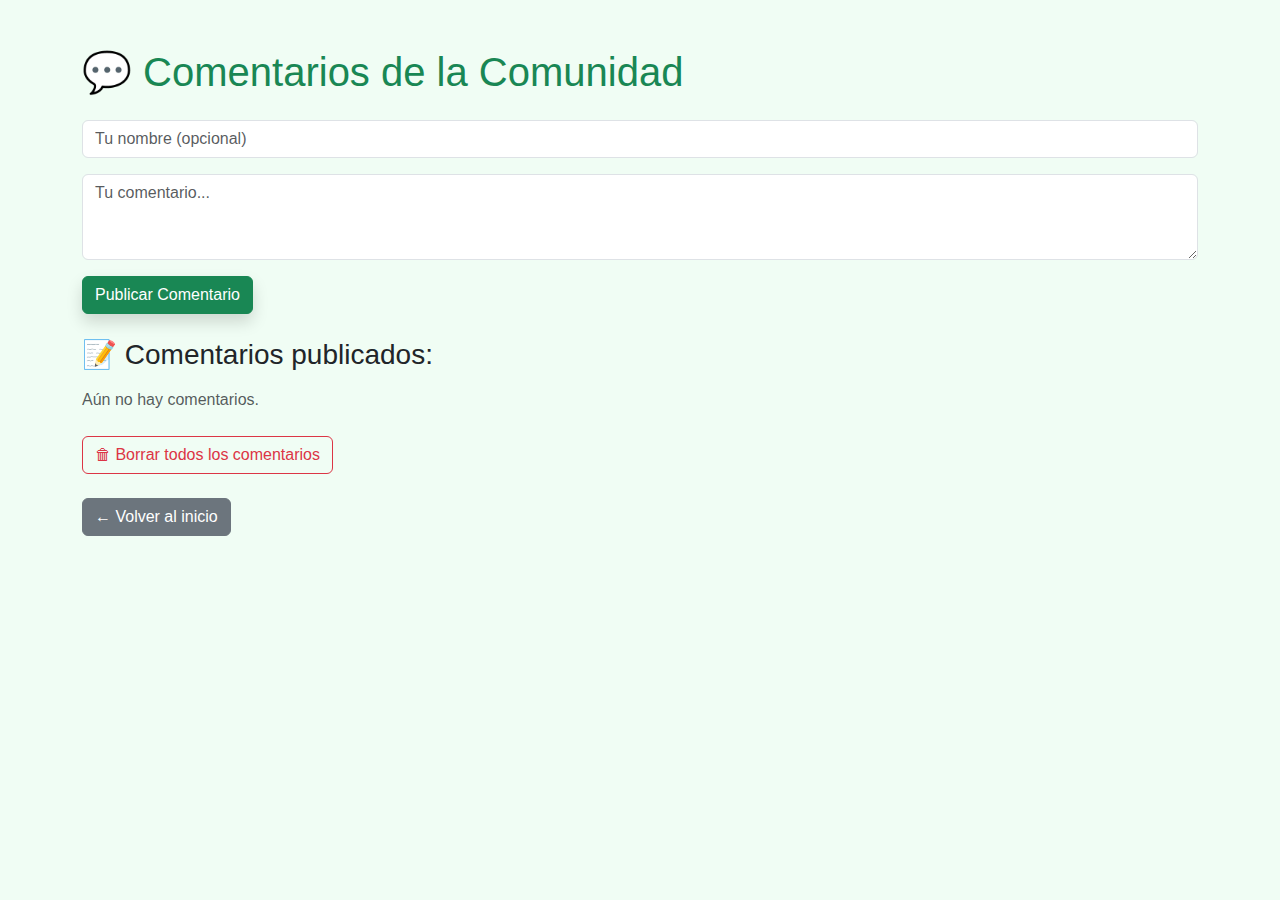
<file: Comentarios.html>
<!DOCTYPE html>
<html lang="es">
<head>
    <meta charset="UTF-8">
    <title>Comentarios</title>
    <meta name="viewport" content="width=device-width, initial-scale=1.0">

    <link href="https://cdn.jsdelivr.net/npm/bootstrap@5.3.0/dist/css/bootstrap.min.css" rel="stylesheet">
    <link rel="stylesheet" href="https://cdnjs.cloudflare.com/ajax/libs/animate.css/4.1.1/animate.min.css"/>
    
    <style>
        body {
            background: #f0fdf4;
            font-family: 'Segoe UI', sans-serif;
        }

        .comentario-card {
            border-left: 5px solid #16a34a;
            transition: all 0.3s ease;
        }

        .comentario-card:hover {
            background-color: #e6f4ea;
            transform: scale(1.01);
        }

        .fadeInCustom {
            animation: fadeIn 0.8s;
        }

        .d-none {
            display: none !important;
        }
    </style>
</head>
<body>
    <div class="container mt-5">
        <h1 class="text-success mb-4 animate__animated animate__fadeInDown">💬 Comentarios de la Comunidad</h1>

        <div id="feedback" class="alert alert-danger d-none" role="alert"></div>

        <form id="comentarioForm" class="mb-4">
            <div class="mb-3">
                <input type="text" id="nombre" class="form-control" placeholder="Tu nombre (opcional)">
            </div>
            <div class="mb-3">
                <textarea id="comentario" class="form-control" rows="3" placeholder="Tu comentario..." required></textarea>
            </div>
            <button type="submit" class="btn btn-success shadow">Publicar Comentario</button>
        </form>

        <div id="comentariosGuardados" class="mb-4">
            <h3 class="mb-3">📝 Comentarios publicados:</h3>
        </div>

        <button id="borrarComentarios" class="btn btn-outline-danger">🗑 Borrar todos los comentarios</button>
        <div class="mt-4">
            <a href="index.html" class="btn btn-secondary">← Volver al inicio</a>
        </div>
    </div>

    <script>
        const form = document.getElementById("comentarioForm");
        const nombreInput = document.getElementById("nombre");
        const comentarioInput = document.getElementById("comentario");
        const zonaComentarios = document.getElementById("comentariosGuardados");
        const borrarBtn = document.getElementById("borrarComentarios");
        const feedback = document.getElementById("feedback");

        function mostrarFeedback(msg, tipo = "danger") {
            feedback.textContent = msg;
            feedback.className = `alert alert-${tipo}`;
            feedback.classList.remove("d-none");
            setTimeout(() => feedback.classList.add("d-none"), 3000);
        }

        function crearComentarioCard({ nombre, comentario, fecha }) {
            const card = document.createElement("div");
            card.className = "card comentario-card mb-3 animate__animated animate__fadeInUp";
            card.innerHTML = `
                <div class="card-body">
                    <h5 class="card-title mb-1">${nombre}</h5>
                    <small class="text-muted">${fecha}</small>
                    <p class="card-text mt-2 mb-0">• ${comentario}</p>
                </div>
            `;
            return card;
        }

        function cargarComentarios() {
            zonaComentarios.innerHTML = "<h3 class='mb-3'>📝 Comentarios publicados:</h3>";
            let comentarios = JSON.parse(localStorage.getItem("comentariosEcoFood")) || [];

            comentarios = comentarios.map(com => {
                if (typeof com === "string") {
                    return {
                        nombre: "Anónimo 🤖",
                        comentario: com,
                        fecha: "Fecha desconocida"
                    };
                }
                return com;
            });

            if (comentarios.length === 0) {
                zonaComentarios.innerHTML += "<p class='text-muted'>Aún no hay comentarios.</p>";
                return;
            }

            comentarios.forEach(com => {
                const card = crearComentarioCard(com);
                zonaComentarios.appendChild(card);
            });
        }

        form.addEventListener("submit", function(e) {
            e.preventDefault();

            const nombre = nombreInput.value.trim() || "Anónimo 🤖";
            const comentario = comentarioInput.value.trim();
            const fecha = new Date().toLocaleString("es-CL");

            if (!comentario) {
                mostrarFeedback("Por favor, escribe un comentario.");
                return;
            }

            let comentarios = JSON.parse(localStorage.getItem("comentariosEcoFood")) || [];

            const ultimo = comentarios[comentarios.length - 1];
            const ultimoTexto = typeof ultimo === "string" ? ultimo : ultimo?.comentario;
            if (comentario === ultimoTexto) {
                mostrarFeedback("Este comentario ya fue publicado.");
                return;
            }

            const nuevo = { nombre, comentario, fecha };
            comentarios.push(nuevo);
            localStorage.setItem("comentariosEcoFood", JSON.stringify(comentarios));

            const nuevaCard = crearComentarioCard(nuevo);
            zonaComentarios.appendChild(nuevaCard);
            comentarioInput.value = "";
            nombreInput.value = "";
        });

        borrarBtn.addEventListener("click", () => {
            if (confirm("¿Estás seguro de que quieres borrar todos los comentarios?")) {
                localStorage.removeItem("comentariosEcoFood");
                cargarComentarios();
            }
        });

        cargarComentarios();
    </script>
</body>
</html>
</file>
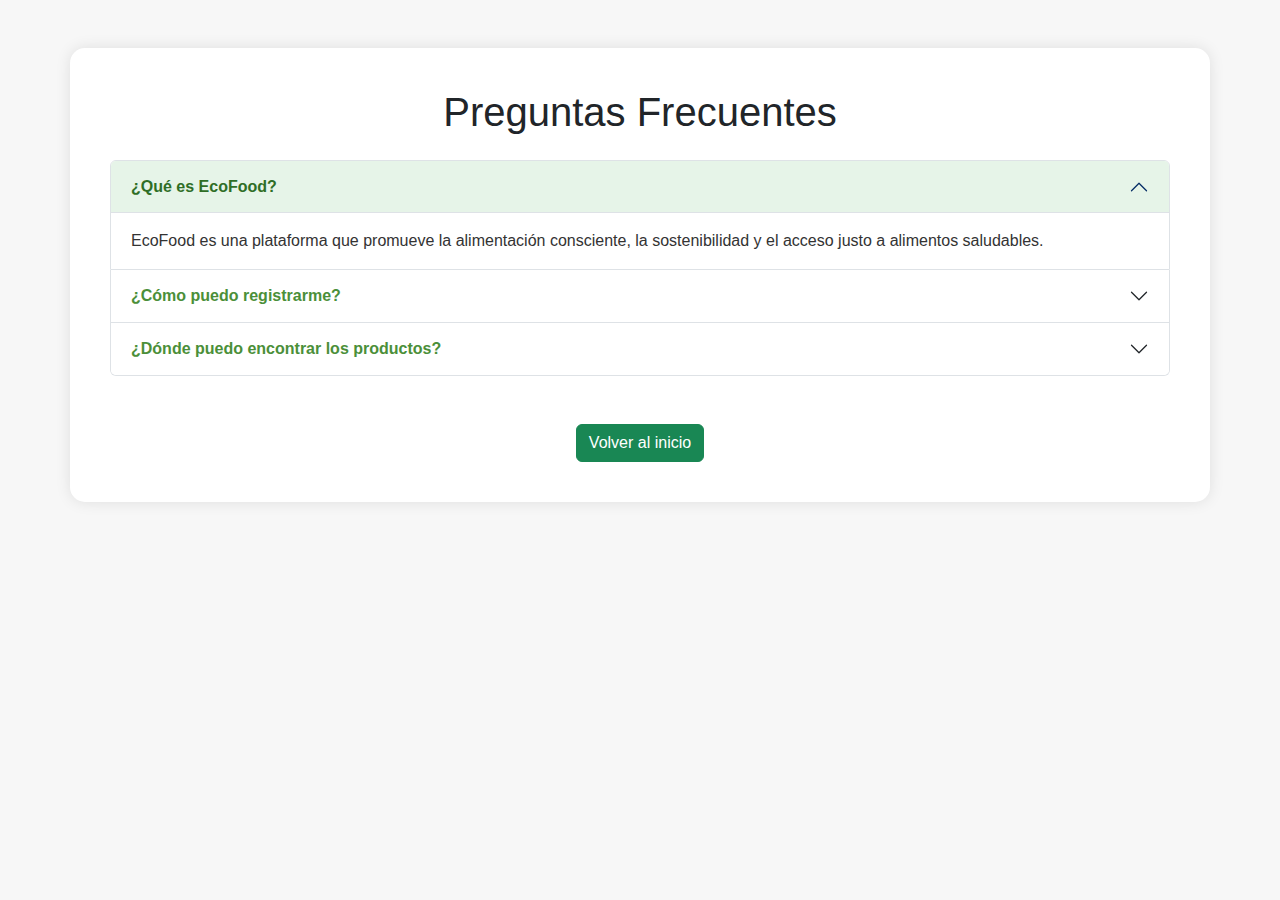
<file: faq.html>
<!DOCTYPE html>
<html lang="es">
<head>
<meta charset="UTF-8">
<meta name="viewport" content="width=device-width, initial-scale=1">
<title>Preguntas Frecuentes - EcoFood</title>
<link href="https://cdn.jsdelivr.net/npm/bootstrap@5.3.0/dist/css/bootstrap.min.css" rel="stylesheet">
<link rel="stylesheet" href="Css/faq.css">
</head>
<body>
<div class="container mt-5 faq-container">
    <h1 class="text-center mb-4">Preguntas Frecuentes</h1>

    <div class="accordion" id="faqAccordion">
    <!-- Pregunta 1 -->
    <div class="accordion-item">
        <h2 class="accordion-header" id="headingOne">
        <button class="accordion-button" type="button" data-bs-toggle="collapse" data-bs-target="#faq1" aria-expanded="true" aria-controls="faq1">
            ¿Qué es EcoFood?
        </button>
        </h2>
        <div id="faq1" class="accordion-collapse collapse show" aria-labelledby="headingOne" data-bs-parent="#faqAccordion">
        <div class="accordion-body">
            EcoFood es una plataforma que promueve la alimentación consciente, la sostenibilidad y el acceso justo a alimentos saludables.
        </div>
        </div>
    </div>

    <!-- Pregunta 2 -->
    <div class="accordion-item">
        <h2 class="accordion-header" id="headingTwo">
        <button class="accordion-button collapsed" type="button" data-bs-toggle="collapse" data-bs-target="#faq2" aria-expanded="false" aria-controls="faq2">
            ¿Cómo puedo registrarme?
        </button>
        </h2>
        <div id="faq2" class="accordion-collapse collapse" aria-labelledby="headingTwo" data-bs-parent="#faqAccordion">
        <div class="accordion-body">
            Puedes registrarte desde la sección de “¡Únete Ya!” en la página principal o haciendo clic en el botón de registro.
        </div>
        </div>
    </div>

    <!-- Pregunta 3 -->
    <div class="accordion-item">
        <h2 class="accordion-header" id="headingThree">
        <button class="accordion-button collapsed" type="button" data-bs-toggle="collapse" data-bs-target="#faq3" aria-expanded="false" aria-controls="faq3">
            ¿Dónde puedo encontrar los productos?
        </button>
        </h2>
        <div id="faq3" class="accordion-collapse collapse" aria-labelledby="headingThree" data-bs-parent="#faqAccordion">
        <div class="accordion-body">
            Una vez que inicias sesión, podrás ver y gestionar hasta 3 productos en la página de inicio personalizada.
        </div>
        </div>
    </div>
    </div>

    <div class="text-center mt-5">
    <a href="index.html" class="btn btn-success">Volver al inicio</a>
    </div>
</div>

<script src="https://cdn.jsdelivr.net/npm/bootstrap@5.3.0/dist/js/bootstrap.bundle.min.js"></script>
<script src="Js/faq.js"></script>
</body>
</html>
</file>
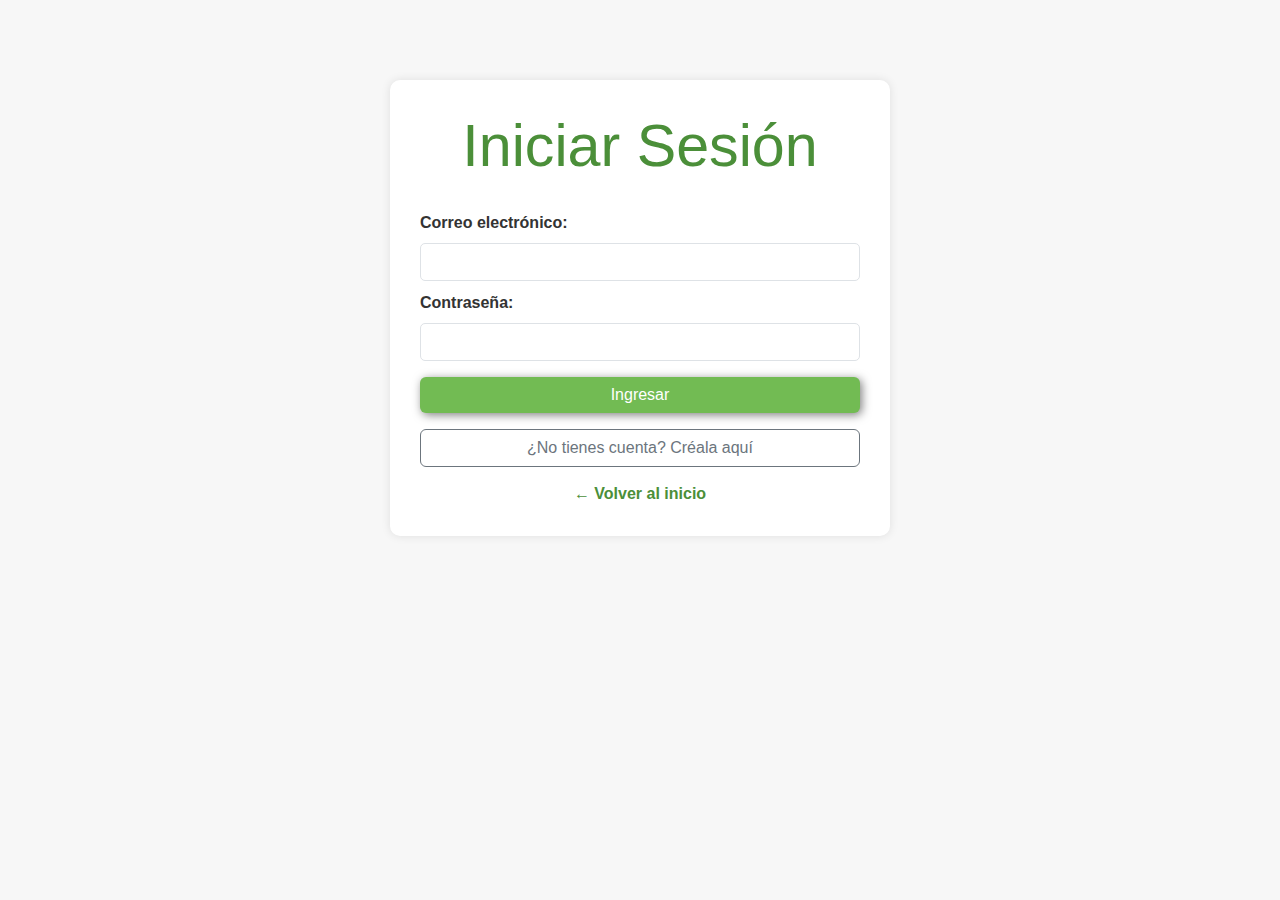
<file: Login.html>
<!DOCTYPE html>
<html lang="es">
<head>
    <meta charset="UTF-8">
    <meta name="viewport" content="width=device-width, initial-scale=1.0">
    <title>Iniciar Sesión - EcoFood</title>
    <link href="https://cdn.jsdelivr.net/npm/bootstrap@5.3.0/dist/css/bootstrap.min.css" rel="stylesheet">
    <link rel="stylesheet" href="Css/stylescert.css">
    <link rel="stylesheet" href="Css/styles.css">
    <link rel="icon" type="image/png" href="Css/img/LOGO.png">
</head>
<body>
    

    <div class="auth-container">
        <h2>Iniciar Sesión</h2>
        <form id="loginForm">
            <label class="form-label" for="loginEmail">Correo electrónico:</label>
            <input type="email" class="form-control" id="loginEmail" required>

            <label class="form-label" for="loginPassword">Contraseña:</label>
            <input type="password" class="form-control" id="loginPassword" required>

            <button type="submit" class="btn btn-success mt-3 w-100">Ingresar</button>
        </form>

        <a class="btn btn-outline-secondary mt-3 w-100" href="Registro.html">¿No tienes cuenta? Créala aquí</a>
        <a class="back" href="index.html">&#8592; Volver al inicio</a>
    </div>

    <script src="Js/Certificado.js"></script>
</body>
</html>
</file>
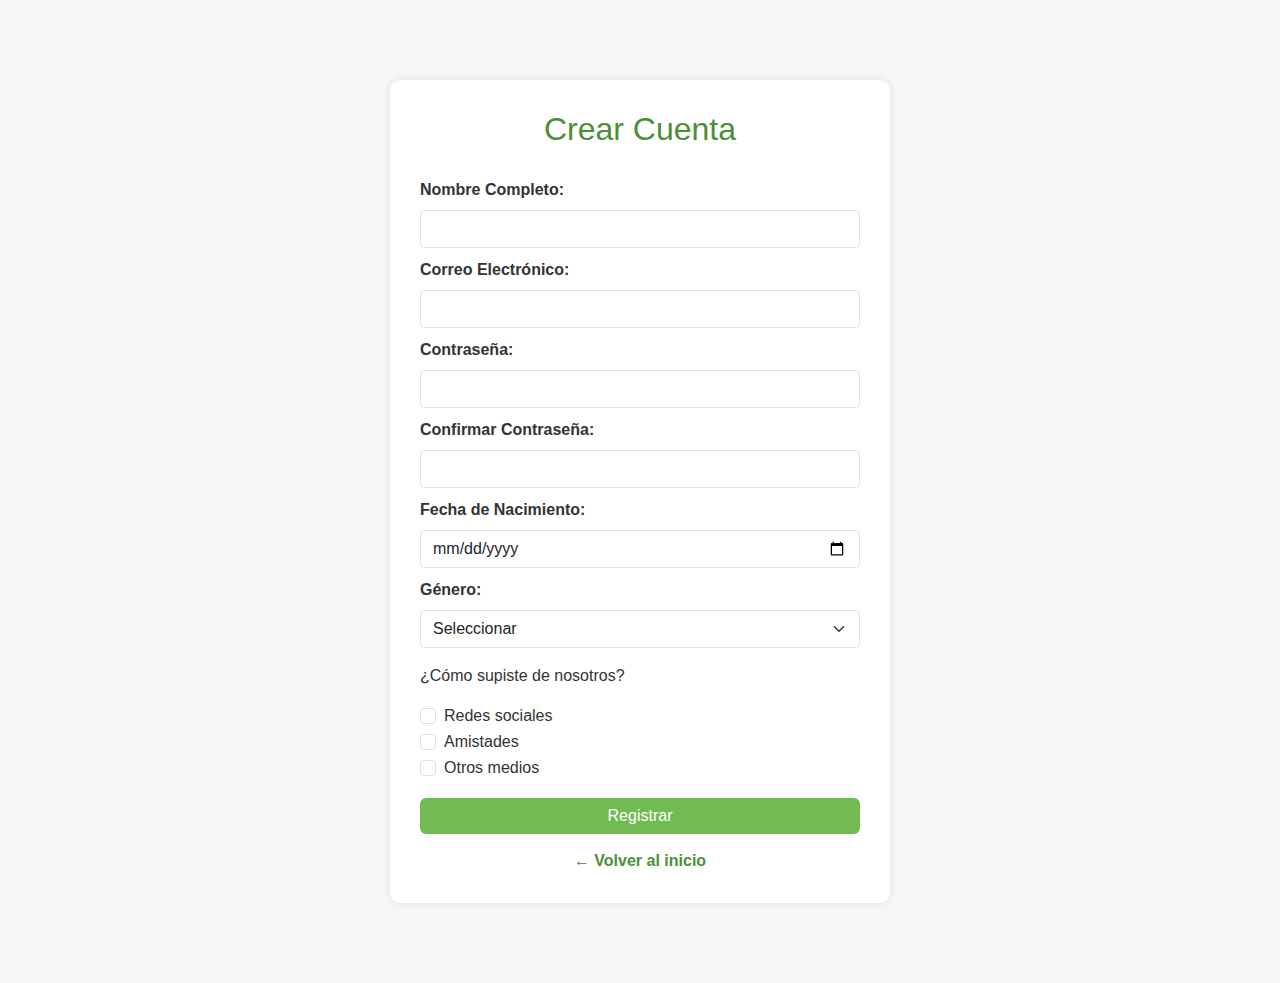
<file: Registro.html>
<!DOCTYPE html>
<html lang="es">
<head>
    <meta charset="UTF-8">
    <meta name="viewport" content="width=device-width, initial-scale=1.0">
    <title>Registro - EcoFood</title>
    <link href="https://cdn.jsdelivr.net/npm/bootstrap@5.3.0/dist/css/bootstrap.min.css" rel="stylesheet">
    <link rel="stylesheet" href="Css/stylescert.css">
</head>
<body>
    <div class="auth-container">
        <h2>Crear Cuenta</h2>
        <form id="registerForm">
            <label class="form-label" for="nombre">Nombre Completo:</label>
            <input type="text" class="form-control" id="nombre" required>

            <label class="form-label" for="registerEmail">Correo Electrónico:</label>
            <input type="email" class="form-control" id="registerEmail" required>

            <label class="form-label" for="registerPassword">Contraseña:</label>
            <input type="password" class="form-control" id="registerPassword" required>

            <label class="form-label" for="confirmPassword">Confirmar Contraseña:</label>
            <input type="password" class="form-control" id="confirmPassword" required>

            <label class="form-label" for="nacimiento">Fecha de Nacimiento:</label>
            <input type="date" class="form-control" id="nacimiento">

            <label class="form-label" for="genero">Género:</label>
            <select class="form-select" id="genero">
                <option value="">Seleccionar</option>
                <option value="femenino">Femenino</option>
                <option value="masculino">Masculino</option>
                <option value="otro">Otro</option>
            </select>

            <div class="mt-3">
                <p>¿Cómo supiste de nosotros?</p>
                <div class="form-check">
                    <input class="form-check-input" type="checkbox" value="redes" id="redes">
                    <label class="form-check-label" for="redes">Redes sociales</label>
                </div>
                <div class="form-check">
                    <input class="form-check-input" type="checkbox" value="amistades" id="amistades">
                    <label class="form-check-label" for="amistades">Amistades</label>
                </div>
                <div class="form-check">
                    <input class="form-check-input" type="checkbox" value="otros" id="otros">
                    <label class="form-check-label" for="otros">Otros medios</label>
                </div>
            </div>

            <button type="submit" class="btn btn-success mt-3 w-100">Registrar</button>
        </form>
        <a class="back" href="index.html">&#8592; Volver al inicio</a>
    </div>

    <script src="Js/Certificado.js"></script>
</body>
</html>
</file>
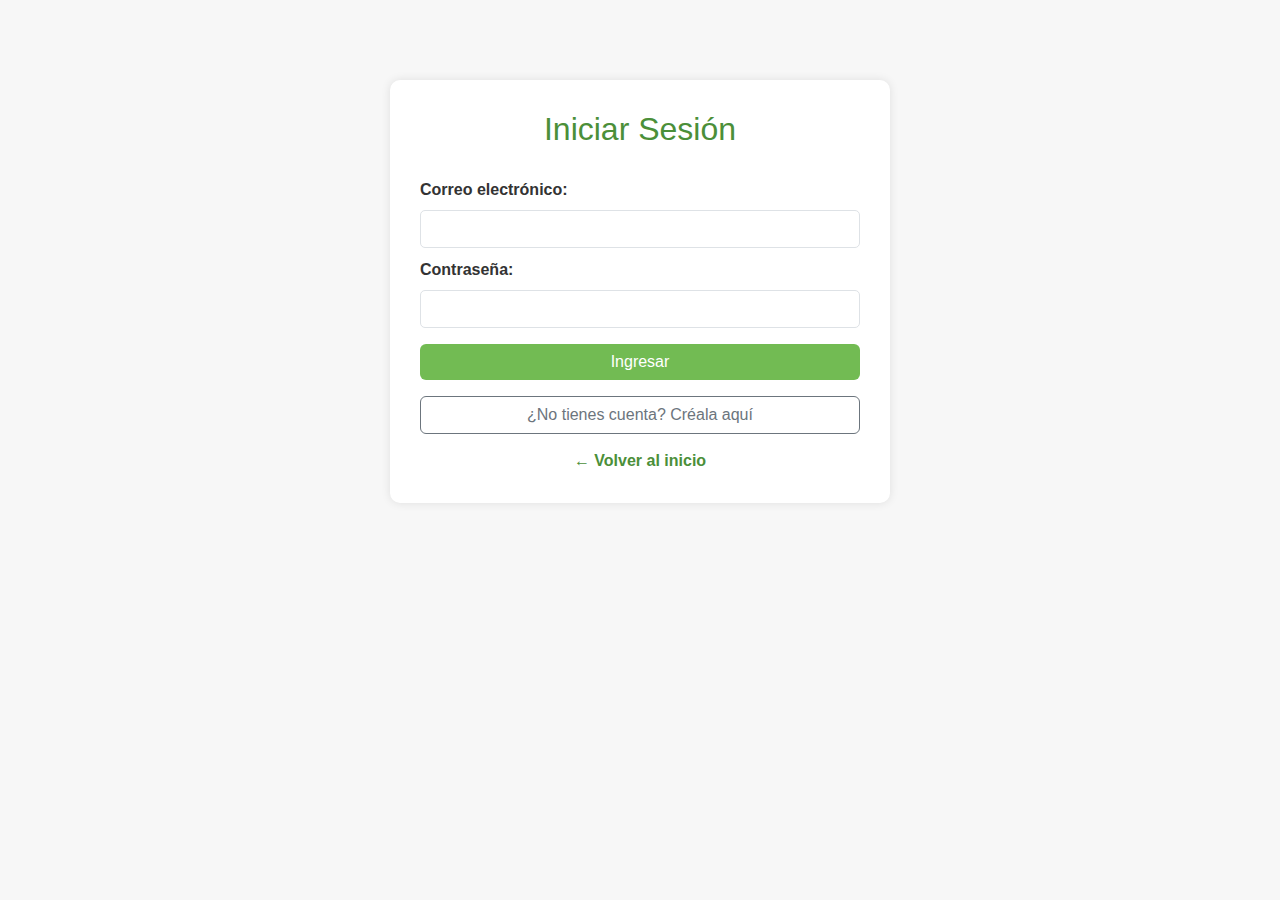
<file: EcoFood-Community-main/Login.html>
<!DOCTYPE html>
<html lang="es">
<head>
    <meta charset="UTF-8">
    <meta name="viewport" content="width=device-width, initial-scale=1.0">
    <title>Iniciar Sesión - EcoFood</title>
    <link href="https://cdn.jsdelivr.net/npm/bootstrap@5.3.0/dist/css/bootstrap.min.css" rel="stylesheet">
    <link rel="stylesheet" href="Css/stylescert.css">
</head>
<body>
    <div class="auth-container">
        <h2>Iniciar Sesión</h2>
        <form id="loginForm">
            <label class="form-label" for="loginEmail">Correo electrónico:</label>
            <input type="email" class="form-control" id="loginEmail" required>

            <label class="form-label" for="loginPassword">Contraseña:</label>
            <input type="password" class="form-control" id="loginPassword" required>

            <button type="submit" class="btn btn-success mt-3 w-100">Ingresar</button>
        </form>

        <a class="btn btn-outline-secondary mt-3 w-100" href="Registro.html">¿No tienes cuenta? Créala aquí</a>
        <a class="back" href="index.html">&#8592; Volver al inicio</a>
    </div>

    <script src="Js/Certificado.js"></script>
</body>
</html>
</file>
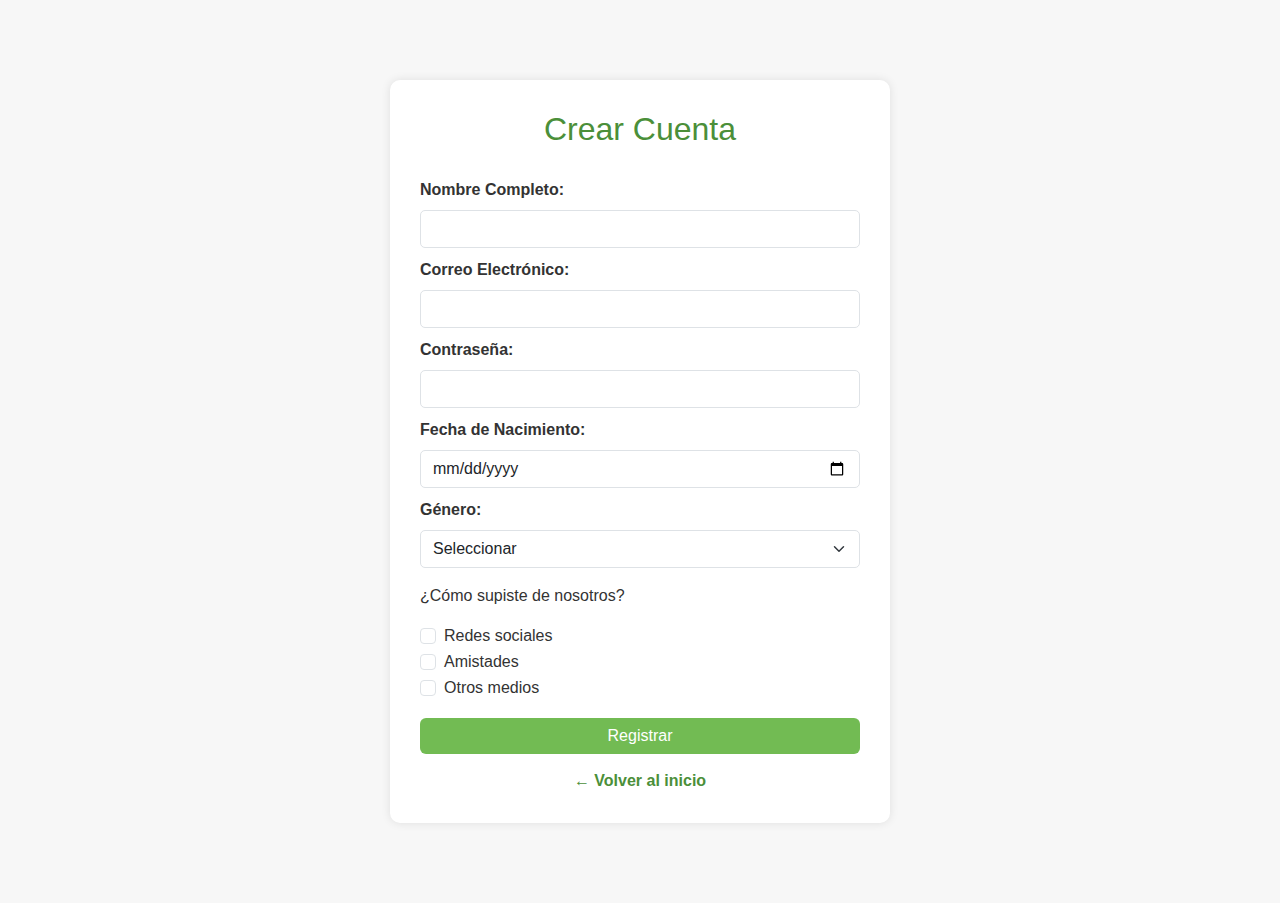
<file: EcoFood-Community-main/Registro.html>
<!DOCTYPE html>
<html lang="es">
<head>
    <meta charset="UTF-8">
    <meta name="viewport" content="width=device-width, initial-scale=1.0">
    <title>Registro - EcoFood</title>
    <link href="https://cdn.jsdelivr.net/npm/bootstrap@5.3.0/dist/css/bootstrap.min.css" rel="stylesheet">
    <link rel="stylesheet" href="Css/stylescert.css">
</head>
<body>
    <div class="auth-container">
        <h2>Crear Cuenta</h2>
        <form id="registerForm">
            <label class="form-label" for="nombre">Nombre Completo:</label>
            <input type="text" class="form-control" id="nombre" required>

            <label class="form-label" for="registerEmail">Correo Electrónico:</label>
            <input type="email" class="form-control" id="registerEmail" required>

            <label class="form-label" for="registerPassword">Contraseña:</label>
            <input type="password" class="form-control" id="registerPassword" required>

            <label class="form-label" for="nacimiento">Fecha de Nacimiento:</label>
            <input type="date" class="form-control" id="nacimiento">

            <label class="form-label" for="genero">Género:</label>
            <select class="form-select" id="genero">
                <option value="">Seleccionar</option>
                <option value="femenino">Femenino</option>
                <option value="masculino">Masculino</option>
                <option value="otro">Otro</option>
            </select>

            <div class="mt-3">
                <p>¿Cómo supiste de nosotros?</p>
                <div class="form-check">
                    <input class="form-check-input" type="checkbox" value="redes" id="redes">
                    <label class="form-check-label" for="redes">Redes sociales</label>
                </div>
                <div class="form-check">
                    <input class="form-check-input" type="checkbox" value="amistades" id="amistades">
                    <label class="form-check-label" for="amistades">Amistades</label>
                </div>
                <div class="form-check">
                    <input class="form-check-input" type="checkbox" value="otros" id="otros">
                    <label class="form-check-label" for="otros">Otros medios</label>
                </div>
            </div>

            <button type="submit" class="btn btn-success mt-3 w-100">Registrar</button>
        </form>
        <a class="back" href="index.html">&#8592; Volver al inicio</a>
    </div>

    <script src="Js/Certificado.js"></script>
</body>
</html>
</file>
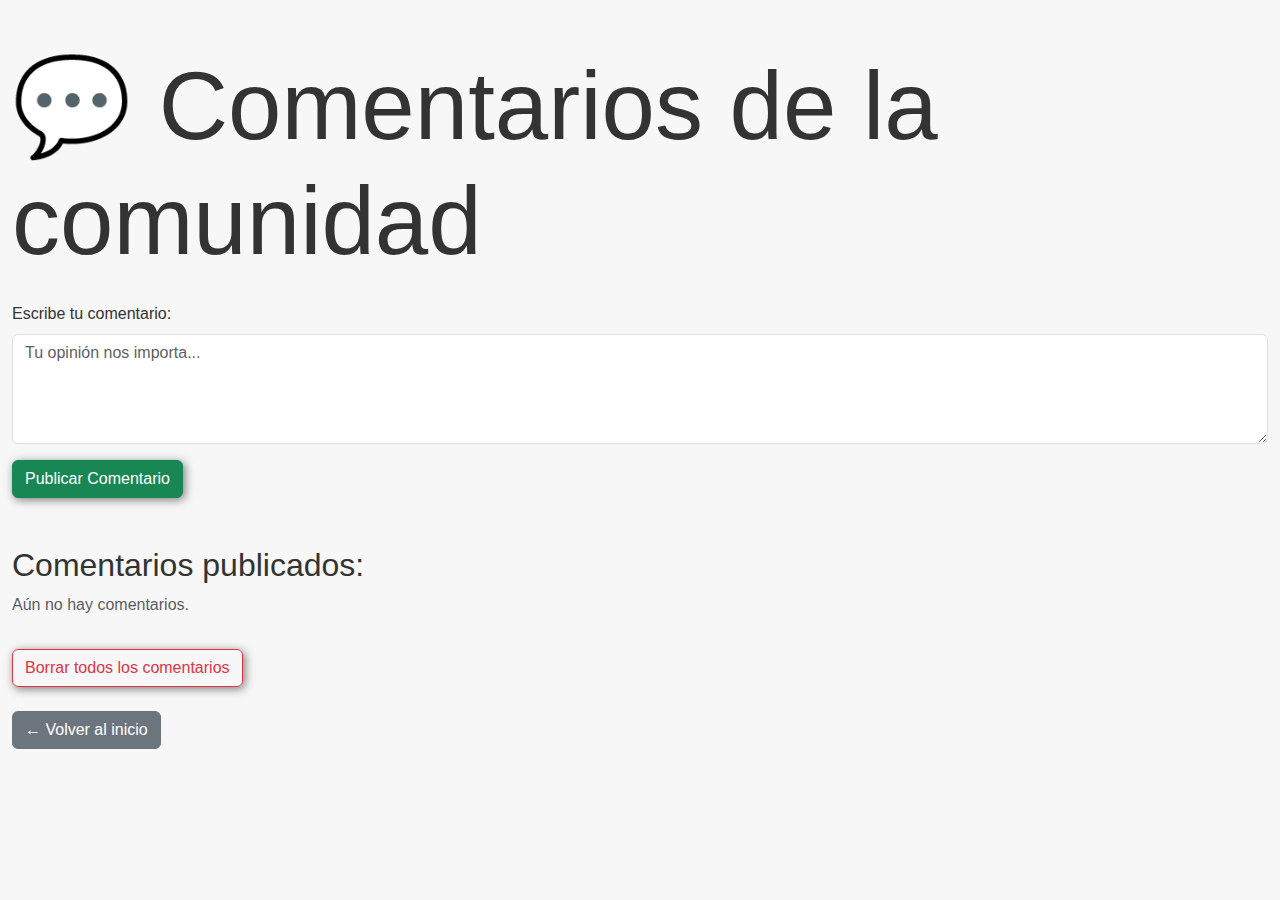
<file: Html/Comentarios.html>
<!DOCTYPE html>
<html lang="es">
<head>
    <meta charset="UTF-8">
    <title>Comentarios - EcoFood</title>
    <meta name="viewport" content="width=device-width, initial-scale=1.0">
    <link href="https://cdn.jsdelivr.net/npm/bootstrap@5.3.0/dist/css/bootstrap.min.css" rel="stylesheet">
    <link rel="stylesheet" href="/Css/styles.css">
    <link rel="icon" type="image/png" href="/Css/img/LOGO.png">
</head>
<body>
    <div class="container mt-5">
        <h1 class="mb-4">💬 Comentarios de la comunidad</h1>

        <form id="comentarioForm">
            <div class="mb-3">
                <label for="comentario" class="form-label">Escribe tu comentario:</label>
                <textarea id="comentario" class="form-control" rows="4" placeholder="Tu opinión nos importa..." required></textarea>
            </div>
            <button type="submit" class="btn btn-success">Publicar Comentario</button>
        </form>

        <div id="comentariosGuardados" class="mt-5">
            <h3>Comentarios publicados:</h3>>
        </div>

        <button id="borrarComentarios" class="btn btn-outline-danger mt-3">Borrar todos los comentarios</button>

        <div class="mt-4">
            <a href="index.html" class="btn btn-secondary">← Volver al inicio</a>
        </div>
    </div>

    <script>
        const form = document.getElementById("comentarioForm");
        const areaComentario = document.getElementById("comentario");
        const zonaComentarios = document.getElementById("comentariosGuardados");
        const borrarBtn = document.getElementById("borrarComentarios");

        function cargarComentarios() {
            zonaComentarios.innerHTML = "<h3>Comentarios publicados:</h3>";
            const comentarios = JSON.parse(localStorage.getItem("comentariosEcoFood")) || [];
            if (comentarios.length === 0) {
                zonaComentarios.innerHTML += "<p class='text-muted'>Aún no hay comentarios.</p>";
                return;
            }
            comentarios.forEach(com => {
                const p = document.createElement("p");
                p.textContent = "• " + com;
                zonaComentarios.appendChild(p);
            });
        }

        form.addEventListener("submit", function(e) {
            e.preventDefault();
            const comentario = areaComentario.value.trim();

            if (comentario === "") {
                alert("Por favor, escribe un comentario antes de publicarlo.");
                return;
            }

            const comentarios = JSON.parse(localStorage.getItem("comentariosEcoFood")) || [];
            comentarios.push(comentario);
            localStorage.setItem("comentariosEcoFood", JSON.stringify(comentarios));

            areaComentario.value = "";
            cargarComentarios();
        });

        borrarBtn.addEventListener("click", () => {
            if (confirm("¿Estás seguro de que quieres borrar todos los comentarios?")) {
                localStorage.removeItem("comentariosEcoFood");
                cargarComentarios();
            }
        });

        cargarComentarios();
    </script>
</body>
</html>
</file>
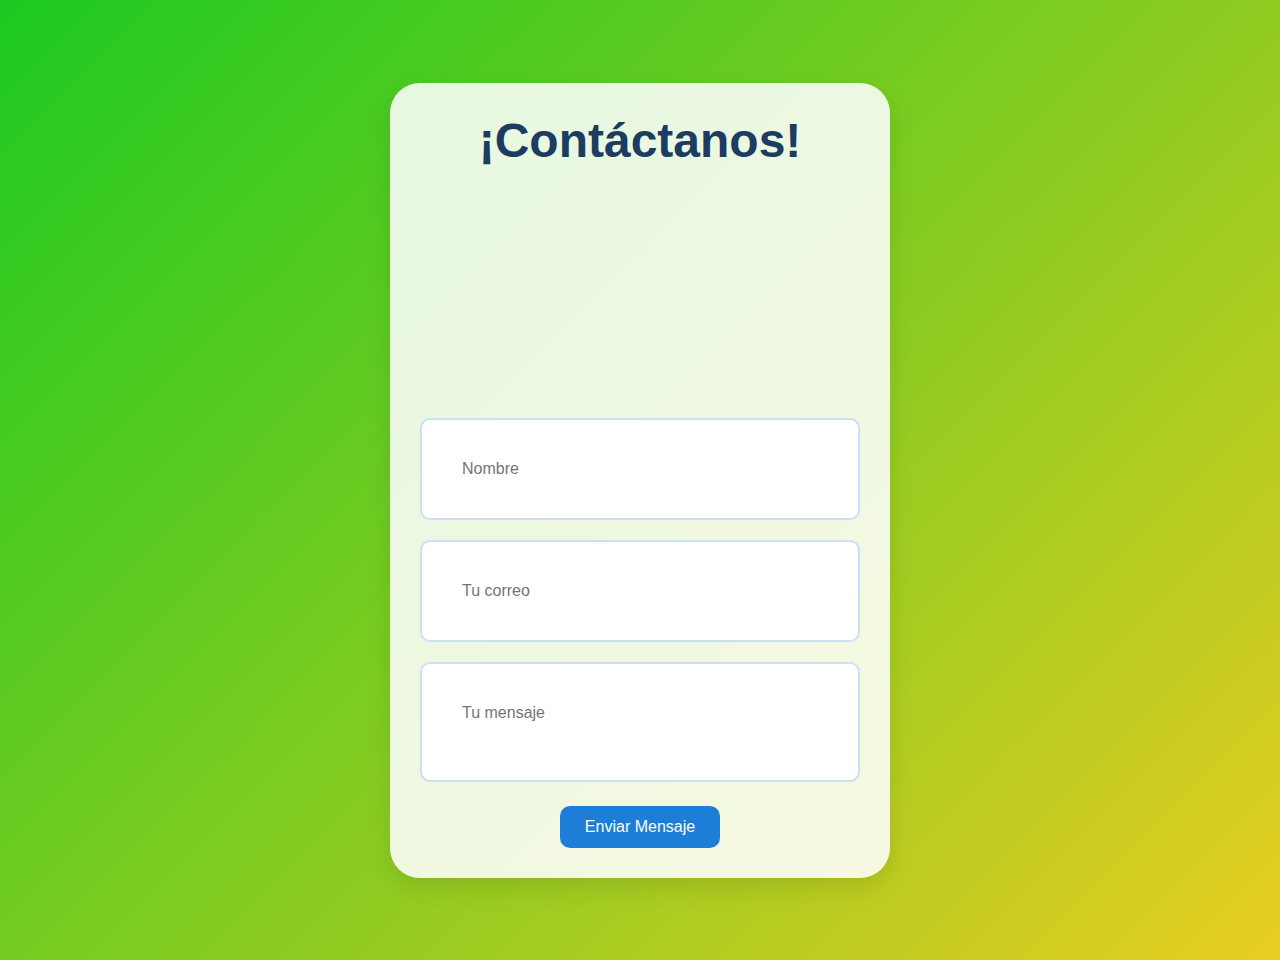
<file: Html/contactos.html>
<!DOCTYPE html>
<html lang="en">
    <link rel="stylesheet" href="/Css/contacto_syles.css">
    
<head>
    <meta charset="UTF-8">
    <meta name="viewport" content="width=device-width, initial-scale=1.0">
    <title>Contactanos</title>
    <link rel="icon" type="image/png" href="/Css/img/LOGO.png">
</head>
<body>
    <nav>
    <div class="container mt-5"> 
        <h1>¡Contáctanos!</h1> 
        <p><form id="formContacto" class="mt-4"> 
        <input type="text" class="form-control mb-3" placeholder="Nombre"
        id="nombreContacto"></p>
        <p><input type="email" class="form-control mb-3" placeholder="Tu correo" 
        id="emailContacto"> </p>
        <p><textarea class="form-control mb-3" placeholder="Tu mensaje" 
        id="mensajeContacto"></textarea> </p>
        <button class="btn btn-primary">Enviar Mensaje</button> 
        </form> 
        </div>
    </nav>
</body>
</html>
</file>
<file: Css/faq.css>
body {
    background-color: #f7f7f7;
    font-family: 'Roboto', sans-serif;
}

.faq-container {
    background-color: #fff;
    padding: 40px;
    border-radius: 15px;
    box-shadow: 0 0 15px rgba(0,0,0,0.1);
}

.accordion-button {
    font-weight: bold;
    color: #4b8f39;
}

.accordion-button:not(.collapsed) {
    background-color: #e6f4e8;
    color: #2f6e26;
}

.accordion-body {
    font-size: 1rem;
    color: #333;
}
</file>
<file: Css/stylescert.css>
body {
    background-color: #f7f7f7;
    font-family: 'Roboto', sans-serif;
    color: #333;
}

.auth-container {
    max-width: 500px;
    margin: 80px auto;
    padding: 30px;
    background-color: #ffffff;
    border-radius: 10px;
    box-shadow: 0 0 10px rgba(0,0,0,0.1);
}

.auth-container h2 {
    text-align: center;
    margin-bottom: 20px;
    color: #4b8f39;
}

.auth-container .form-label {
    font-weight: bold;
    margin-top: 10px;
}

.auth-container .form-control,
.auth-container .form-select {
    border-radius: 5px;
}

.auth-container .btn-success {
    background-color: #72bb53;
    border: none;
}

.auth-container .btn-success:hover {
    background-color: #5ba043;
}

.auth-container .back {
    display: block;
    text-align: center;
    margin-top: 15px;
    font-weight: bold;
    color: #4b8f39;
    text-decoration: none;
}

body.dark-mode .auth-container {
    background-color: #2e2e2e;
    color: #e4e4e4;
}

body.dark-mode .auth-container .form-control {
    background-color: #444;
    color: white;
    border-color: #666;
}


.home-container {
    max-width: 700px;
    margin: 100px auto;
    padding: 50px;
    background-color: #ffffff;
    border-radius: 15px;
    box-shadow: 0 0 20px rgba(0,0,0,0.1);
}

body.dark-mode .home-container {
    background-color: #2e2e2e;
    color: white;
}

.home-logo {
    width: 150px;
    height: auto;
    margin-bottom: 20px;
}

@media (max-width: 768px) {
    .home-logo {
        width: 100px;
    }
}
</file>
<file: Css/styles.css>
*{
    box-sizing: border-box;
}

html{
    scroll-behavior: smooth;
}


body{
    font-family: 'Roboto', sans-serif;
    background-color: #f7f7f7;
    margin: 0;
    color: #333;
}


h1{font-size: 6.0em;}
h2{font-size: 3.7em;}
h3{font-size: 2em;}
li{list-style: none;}
li{font-size: 1.25em;}


header button{
    font-size: 1.0em;
    border-radius: 1px;
    padding: 5px 10px;
}



button{
    font-size: 2.5em;
    font-weight: bold;
    padding: 10px 30px;
    border-radius: 10px;
    border: 2px solid rgba(0, 0, 0, 0.5);
    box-shadow: 2px 2px 10px rgba(0, 0, 0, 0.5);
    color: white;
    background-color: green;
}


#que-hacemos button{
    font-size: 1.0em;
    font-weight: bold;
    padding: 10px 30px;
    border-radius: 10px;
    border: 2px solid rgba(0, 0, 0, 0.5);
    box-shadow: 2px 2px 10px rgba(0, 0, 0, 0.5);
    color: white;
    background-color: green;
}


button:hover{
    background-color: rgb(42, 204, 42);
}

.container{
    max-width: 1400px;
    margin: auto;
}


header{
    background-color: rgb(228, 221, 221);
    padding: 5px 5px;
    text-align: left;
    z-index: 2;
}



header .logo{
    margin: 0;
    padding: 10px 15px;
    font-weight: bold;
    color: green;
    font-size: 1.6em;
}


header .container{
    display: flex;
    flex-direction: column;
    align-items: center;
}


header nav{
    display: flex;
    flex-direction: column;
    text-align: center;
    padding-bottom: 25px;
}


header a{
    font-size: 15px;
    padding: 5px 12px;
    text-decoration: none;
    font-weight: bold;
    color: black;
}


header a:hover{
    color: rgb(47, 204, 42);
}


#hero {
    display: flex;
    align-items: center;
    justify-content: center;
    text-align: center;
    flex-direction: column;
    height: 90vh;
    color: white;
    background-image: linear-gradient(
        0deg,
        rgba(0,0,0,0.5),
        rgba(0,0,0,0.5)
    ),
    url('img/flat-lay-green-fruits-vegetables.jpg');
    background-repeat: no-repeat;
    background-size: cover;
    background-position: center center; 
    }


#somos-ecofood{
        text-align: center;
        padding: 200px 12px;
        }











        
#que-hacemos{
    background-color: rgba(30,30,30);
    color: white;
    text-align: center;
}


#que-hacemos button{
    font-size: 2em;
}





#que-hacemos .container{
    padding: 150px 12px;
}

#que-hacemos h2{
    margin-top: 0;
    font-size: 5em;
}


#que-hacemos h3{
    font-size: 2.5em;
}


#que-hacemos p{
    font-size: 20px;
}













#que-hacemos .cartas{
    background-position: center center;
    background-size: cover;
    padding: 50px;
    margin: 20px;
    border-radius: 15px;
}



.cartas:first-child{
    background-image: linear-gradient(
        0deg,
        rgba(0,0,0,0.5),
        rgba(0,0,0,0.5)
    ),
    url('img/educacion-alimentacion-servicios-nodrit.jpg');

}

.cartas:nth-child(2){
    background-image: linear-gradient(
        0deg,
        rgba(0,0,0,0.5),
        rgba(0,0,0,0.5)
    ),
    url('img/conectamos.jpg');
}


.cartas:nth-child(3){
    background-image: linear-gradient(
        0deg,
        rgba(0,0,0,0.5),
        rgba(0,0,0,0.5)
    ),
    url('img/redes-de-alta-velocidad-cuales-son-y-como-funcionan.webp');
}


#movable-text {
    position: relative;
    font-size: 20px;
    text-align: center;
    animation: jump 3s ease-in-out infinite;
    margin-top: 100px;
}

@keyframes jump {
    0% {
        top: 0;
    }
    50% {
        top: -20px;  
    }
    100% {
        top: 0;
    }
}










#como-puedes-ayudar .container{
    text-align: center;
    padding: 200px 12px;
}


#como-puedes-ayudar li{
    margin: 15px 0px;
    font-weight: bold;
}


#listo-para-cambio button{
    padding: 10px 20px;
}


#listo-para-cambio {
    display: flex;
    align-items: center;
    justify-content: center;
    text-align: center;
    flex-direction: column;
    height: 80vh;
    color: white;
    background-image: linear-gradient(
        0deg,
        rgba(0,0,0,0.5),
        rgba(0,0,0,0.5)
    ),
    url('img/cuidarmedio.webp');
    background-repeat: no-repeat;
    background-size: cover;
    background-position: center center; 
    }

#listo-para-cambio h2{
    font-size: 7vw;
    
}



footer{
    background-color:rgb(245, 245, 245);
    margin: none;
}

footer p{
    margin: 1px;
}

footer .container{
    height: 150px;
    justify-content: left;
    display: flex;
    align-items: flex-end;
}


@media (min-width:720px){
    header{
        position: fixed;
        width: 100%;
    }




    header .container{
        flex-direction: row;
        justify-content: space-between;

    }
    header nav{
        flex-direction: row;
        padding-bottom: 0;
        padding-right: 20px;

    }
    #somos-ecofood {
        margin-top: 0px;
        margin: 0;
    }
    

    #somos-ecofood .img-container{display: flex;
        border-radius: 50px;
        border: 2px solid black;
        align-items: left;
        justify-content: left;
        text-align: left;
        flex-direction: column;
        height: 80vh;
        width: 400vh;
        color: white;
        background-image:
        url('img/Quienes-somos.png');
        background-repeat: no-repeat;
        background-size: cover;
        background-position: center center; 
        }
    
        #somos-ecofood .container{
            display: flex;
            height: 80vh;
            
        }
        
        #somos-ecofood p{
            text-align: initial;
            padding: 0px 40px;
            font-size: 1.5em;
            
        }


        #datos-relevantes {
            color: #000;

            }

        #datos-relevantes .container{

            display: flex;
            align-items: center;
            justify-content: center;
            text-align: center;
            flex-direction: column;
            height: 90vh;
    
            color: white;
            background-image: linear-gradient(
            0deg,
            rgba(0,0,0,0.5),
            rgba(0,0,0,0.5)
        ),
        url('img/desperdicio.jpg');
        background-repeat: no-repeat;
        background-size: cover;
        background-position: center center;
            
            
            
        
            
        }



        #datos-relevantes h2{
            font-size: 140px;
        }
    

        #movable-text{
            font-size: 2.0em;
            font-weight: bold;
            padding: 10px 20px;
            border-radius: 50px;
            border: 2px solid rgba(0, 0, 0, 0.5);
            box-shadow: 2px 2px 10px rgba(0, 0, 0, 0.5);
            color: white;
            background-color: green;            
        }









}
</file>
<file: EcoFood-Community-main/Css/stylescert.css>
/* Css/stylescert.css */

body {
    background-color: #f7f7f7;
    font-family: 'Roboto', sans-serif;
    color: #333;
}

.auth-container {
    max-width: 500px;
    margin: 80px auto;
    padding: 30px;
    background-color: #ffffff;
    border-radius: 10px;
    box-shadow: 0 0 10px rgba(0,0,0,0.1);
}

.auth-container h2 {
    text-align: center;
    margin-bottom: 20px;
    color: #4b8f39;
}

.auth-container .form-label {
    font-weight: bold;
    margin-top: 10px;
}

.auth-container .form-control,
.auth-container .form-select {
    border-radius: 5px;
}

.auth-container .btn-success {
    background-color: #72bb53;
    border: none;
}

.auth-container .btn-success:hover {
    background-color: #5ba043;
}

.auth-container .back {
    display: block;
    text-align: center;
    margin-top: 15px;
    font-weight: bold;
    color: #4b8f39;
    text-decoration: none;
}

body.dark-mode .auth-container {
    background-color: #2e2e2e;
    color: #e4e4e4;
}

body.dark-mode .auth-container .form-control {
    background-color: #444;
    color: white;
    border-color: #666;
}

/* Estilo para el home.html */
.home-container {
    max-width: 700px;
    margin: 100px auto;
    padding: 50px;
    background-color: #ffffff;
    border-radius: 15px;
    box-shadow: 0 0 20px rgba(0,0,0,0.1);
}

body.dark-mode .home-container {
    background-color: #2e2e2e;
    color: white;
}

.home-logo {
    width: 150px;
    height: auto;
    margin-bottom: 20px;
}

@media (max-width: 768px) {
    .home-logo {
        width: 100px;
    }
}
</file>
<file: Css/contacto_syles.css>
/* Reset básico */
* {
    margin: 0;
    padding: 0;
    box-sizing: border-box;
    font-family: 'Segoe UI', sans-serif;
}

body {
    background: linear-gradient(135deg, #1cca21, #e8cd21);
    height: 60em;
    display: flex;
    justify-content: center;
    align-items: center;
}

nav .container {
    background-color: #ffffffdd;
    padding: 30px;
    border-radius: 30px;
    box-shadow: 0 10px 25px rgba(0, 0, 0, 0.1);
    width: 600em;
    max-width: 500px;
    text-align: center;
    transition: transform 0.3s ease-in-out;
}

nav .container:hover {
    transform: translateY(-5px);
}

h1 {
    font-size: 3em;
    margin-bottom: 250px;
    color: #1c3c61;
}

form input,
form textarea {
    width: 100%;
    padding: 40px;
    margin-bottom: 20px;
    border: 2px solid #cce0f5;
    border-radius: 10px;
    transition: border 0.3s ease;
    font-size: 1em;
}

form input:focus,
form textarea:focus {
    border-color: #1c7ed6;
    outline: none;
}

form textarea {
    resize: none;
    height: 120px;
}

button {
    background-color: #1c7ed6;
    color: white;
    border: none;
    padding: 12px 25px;
    border-radius: 10px;
    cursor: pointer;
    font-size: 1em;
    transition: background 0.3s ease;
}

button:hover {
    background-color: #155fa0;
}
</file>
